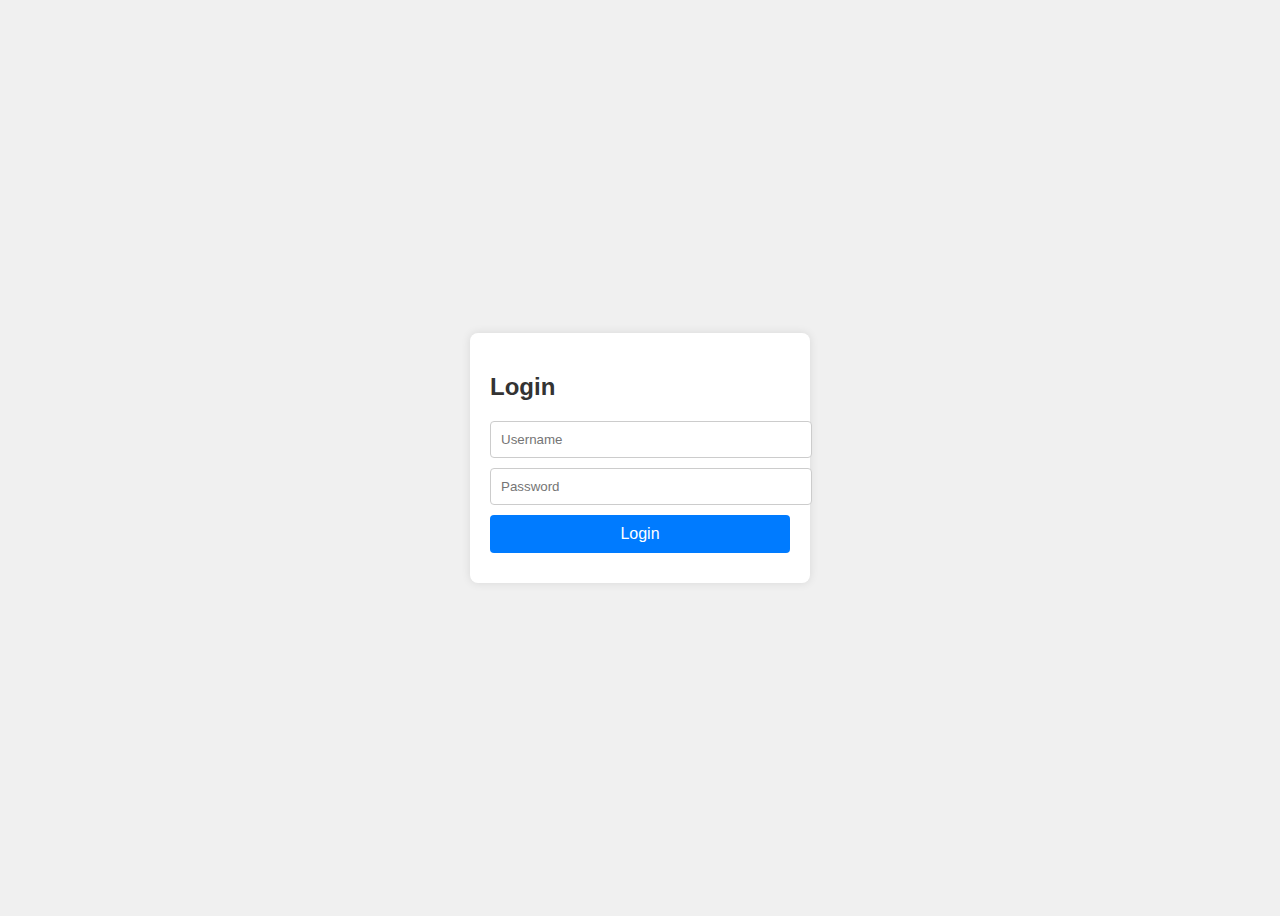
<file: statics/login.html>
<!DOCTYPE html>
<html lang="en">
<head>
    <meta charset="UTF-8">
    <meta name="viewport" content="width=device-width, initial-scale=1.0">
    <title>Login</title>
    <style>
        body {
            display: flex;
            justify-content: center;
            align-items: center;
            height: 100vh;
            background-color: #f0f0f0;
            font-family: Arial, sans-serif;
        }
        .login-container {
            background-color: #fff;
            padding: 20px;
            border-radius: 8px;
            box-shadow: 0 0 10px rgba(0, 0, 0, 0.1);
            width: 300px;
        }
        .login-container h2 {
            margin-bottom: 20px;
            color: #333;
        }
        .login-container input {
            width: 100%;
            padding: 10px;
            margin-bottom: 10px;
            border: 1px solid #ccc;
            border-radius: 4px;
        }
        .login-container button {
            width: 100%;
            padding: 10px;
            background-color: #007BFF;
            border: none;
            border-radius: 4px;
            color: #fff;
            font-size: 16px;
        }
        .login-container button:hover {
            background-color: #0056b3;
        }
        .error-message {
            color: red;
            font-size: 14px;
            margin-top: 10px;
        }
    </style>
</head>
<body>
<script>
    let token = localStorage.getItem('access_token');

    function isTokenExpired(token) {
        if (!token) return true;
        try {
            const payload = JSON.parse(atob(token.split('.')[1]));
            return payload.exp < Math.floor(Date.now() / 1000);
        } catch (e) {
            return true;
        }
    }

    if (token && !isTokenExpired(token)) {
        window.location.href = "/index.html";
    }
</script>

<!-- login container UI -->
<div class="login-container">
    <h2>Login</h2>
    <form id="login-form">
        <input type="text" id="username" placeholder="Username" required>
        <input type="password" id="password" placeholder="Password" required>
        <button type="submit">Login</button>
        <div class="error-message" id="error-message"></div>
    </form>
</div>

<!-- ✅ ไม่ต้องประกาศ token ซ้ำ -->
<script>
    const form = document.getElementById('login-form');
    const errorMessage = document.getElementById('error-message');

    form.addEventListener('submit', async (e) => {
        e.preventDefault();

        const username = document.getElementById('username').value.trim();
        const password = document.getElementById('password').value.trim();

        try {
            const response = await fetch('/auth/login', {
                method: 'POST',
                headers: { 'Content-Type': 'application/json' },
                body: JSON.stringify({ username, password }),
            });

            if (response.ok) {
                const result = await response.json();

                if (result?.data?.token) {
                    localStorage.setItem('access_token', result.data.token);
                    window.location.href = "/index.html";
                } else {
                    console.error("Login success but no token in response:", result);
                    document.getElementById('error-message').textContent = "Unexpected response from server: token missing.";
                }

            } else {
                const err = await response.text();
                errorMessage.textContent = `Login failed: ${err}`;
            }
        } catch (err) {
            errorMessage.textContent = `Network error: ${err.message}`;
        }
    });
</script>
</body>
</html>
</file>
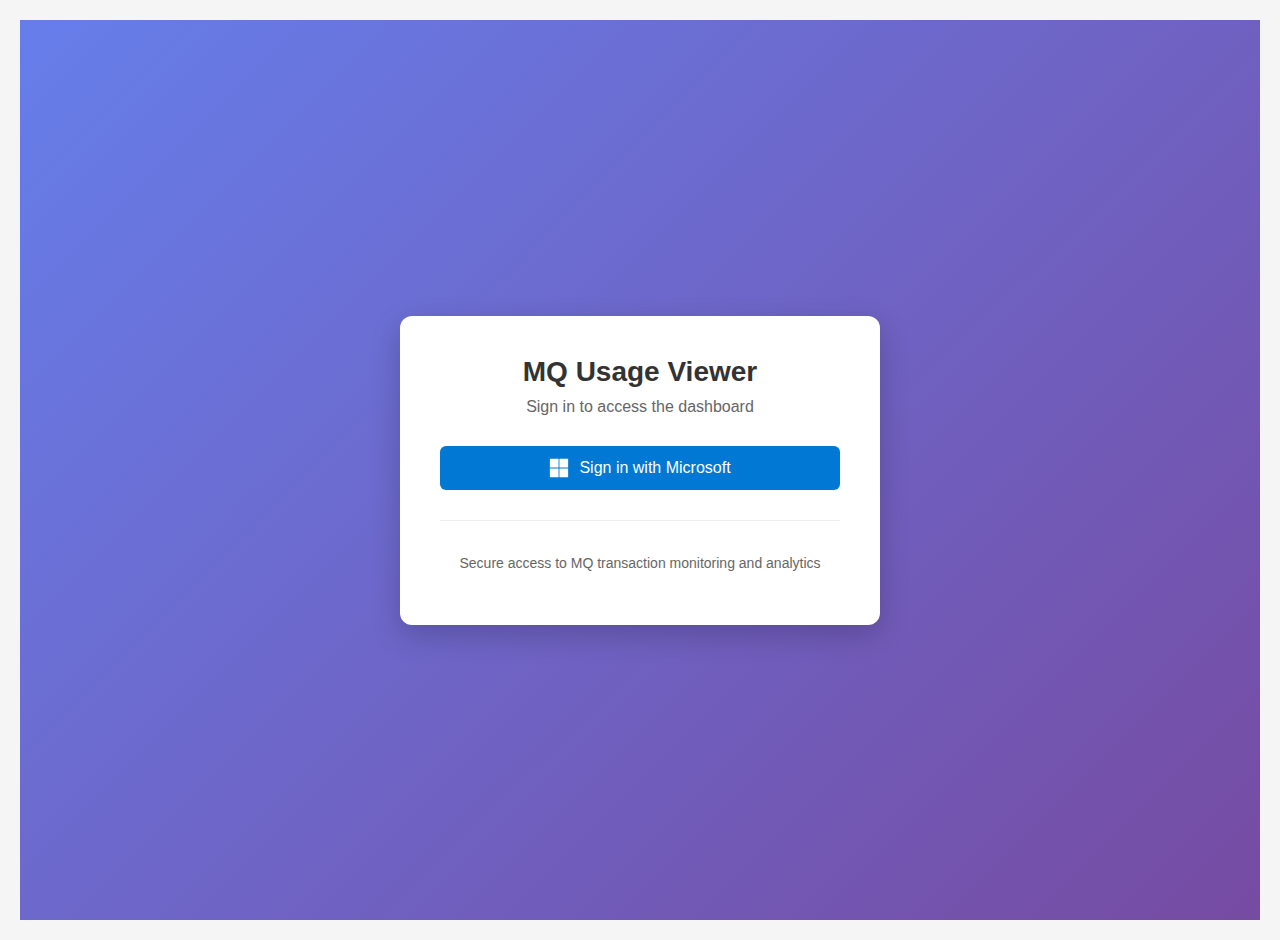
<file: statics/login_entra_id.html>
<!DOCTYPE html>
<html lang="en">
<head>
    <meta charset="UTF-8">
    <meta name="viewport" content="width=device-width, initial-scale=1.0">
    <title>MQ Usage Viewer - Login</title>
    <link rel="stylesheet" href="css/styles.css">
    <script src="https://alcdn.msauth.net/browser/2.38.3/js/msal-browser.min.js"></script>
    <style>
        .login-container {
            display: flex;
            justify-content: center;
            align-items: center;
            min-height: 100vh;
            background: linear-gradient(135deg, #667eea 0%, #764ba2 100%);
        }
        
        .login-card {
            background: white;
            padding: 40px;
            border-radius: 12px;
            box-shadow: 0 10px 30px rgba(0, 0, 0, 0.2);
            text-align: center;
            max-width: 400px;
            width: 90%;
        }
        
        .login-title {
            font-size: 28px;
            font-weight: bold;
            color: #333;
            margin-bottom: 10px;
        }
        
        .login-subtitle {
            color: #666;
            margin-bottom: 30px;
            font-size: 16px;
        }
        
        .entra-login-btn {
            background: #0078d4;
            color: white;
            border: none;
            padding: 12px 24px;
            border-radius: 6px;
            font-size: 16px;
            font-weight: 500;
            cursor: pointer;
            width: 100%;
            display: flex;
            align-items: center;
            justify-content: center;
            gap: 10px;
            transition: background-color 0.3s ease;
        }
        
        .entra-login-btn:hover {
            background: #106ebe;
        }
        
        .entra-login-btn:disabled {
            background: #ccc;
            cursor: not-allowed;
        }
        
        .microsoft-logo {
            width: 20px;
            height: 20px;
        }
        
        .loading-spinner {
            display: none;
            width: 20px;
            height: 20px;
            border: 2px solid #ffffff;
            border-top: 2px solid transparent;
            border-radius: 50%;
            animation: spin 1s linear infinite;
        }
        
        @keyframes spin {
            0% { transform: rotate(0deg); }
            100% { transform: rotate(360deg); }
        }
        
        .error-message {
            color: #d32f2f;
            margin-top: 15px;
            padding: 10px;
            background: #ffebee;
            border-radius: 4px;
            display: none;
        }
        
        .app-info {
            margin-top: 30px;
            padding-top: 20px;
            border-top: 1px solid #eee;
            color: #666;
            font-size: 14px;
        }
    </style>
</head>
<body>
    <div class="login-container">
        <div class="login-card">
            <div class="login-title">MQ Usage Viewer</div>
            <div class="login-subtitle">Sign in to access the dashboard</div>
            
            <button id="loginBtn" class="entra-login-btn">
                <svg class="microsoft-logo" viewBox="0 0 23 23" fill="currentColor">
                    <path d="M1 1h10v10H1V1zm11 0h10v10H12V1zM1 12h10v10H1V12zm11 0h10v10H12V12z"/>
                </svg>
                <span id="loginText">Sign in with Microsoft</span>
                <div id="loadingSpinner" class="loading-spinner"></div>
            </button>
            
            <div id="errorMessage" class="error-message"></div>
            
            <div class="app-info">
                <p>Secure access to MQ transaction monitoring and analytics</p>
            </div>
        </div>
    </div>

    <script>
        // MSAL Configuration
        const msalConfig = {
            auth: {
                clientId: "YOUR_CLIENT_ID", // Replace with your Azure App Registration Client ID
                authority: "https://login.microsoftonline.com/YOUR_TENANT_ID", // Replace with your tenant ID
                redirectUri: window.location.origin + "/index.html" // Redirect to main app after login
            },
            cache: {
                cacheLocation: "sessionStorage",
                storeAuthStateInCookie: false
            }
        };

        // Login Request Configuration
        const loginRequest = {
            scopes: ["User.Read"]
        };

        // Initialize MSAL
        const msalInstance = new msal.PublicClientApplication(msalConfig);

        // DOM Elements
        const loginBtn = document.getElementById('loginBtn');
        const loginText = document.getElementById('loginText');
        const loadingSpinner = document.getElementById('loadingSpinner');
        const errorMessage = document.getElementById('errorMessage');

        // Check if user is already logged in
        window.addEventListener('load', async () => {
            try {
                const accounts = msalInstance.getAllAccounts();
                if (accounts.length > 0) {
                    // User is already logged in, redirect to main app
                    window.location.href = '/index.html';
                }
            } catch (error) {
                console.error('Error checking login status:', error);
            }
        });

        // Login function
        async function login() {
            try {
                showLoading(true);
                hideError();

                const loginResponse = await msalInstance.loginPopup(loginRequest);
                
                if (loginResponse) {
                    // Store user info in session storage for the main app
                    sessionStorage.setItem('userAccount', JSON.stringify(loginResponse.account));
                    
                    // Redirect to main application
                    window.location.href = '/index.html';
                }
            } catch (error) {
                console.error('Login failed:', error);
                showError('Login failed. Please try again.');
            } finally {
                showLoading(false);
            }
        }

        // Utility functions
        function showLoading(isLoading) {
            if (isLoading) {
                loginBtn.disabled = true;
                loginText.textContent = 'Signing in...';
                loadingSpinner.style.display = 'block';
            } else {
                loginBtn.disabled = false;
                loginText.textContent = 'Sign in with Microsoft';
                loadingSpinner.style.display = 'none';
            }
        }

        function showError(message) {
            errorMessage.textContent = message;
            errorMessage.style.display = 'block';
        }

        function hideError() {
            errorMessage.style.display = 'none';
        }

        // Event listeners
        loginBtn.addEventListener('click', login);

        // Handle redirect response (if using redirect instead of popup)
        msalInstance.handleRedirectPromise().then((response) => {
            if (response) {
                sessionStorage.setItem('userAccount', JSON.stringify(response.account));
                window.location.href = '/index.html';
            }
        }).catch((error) => {
            console.error('Redirect handling error:', error);
            showError('Authentication error. Please try again.');
        });
    </script>
</body>
</html>
</file>
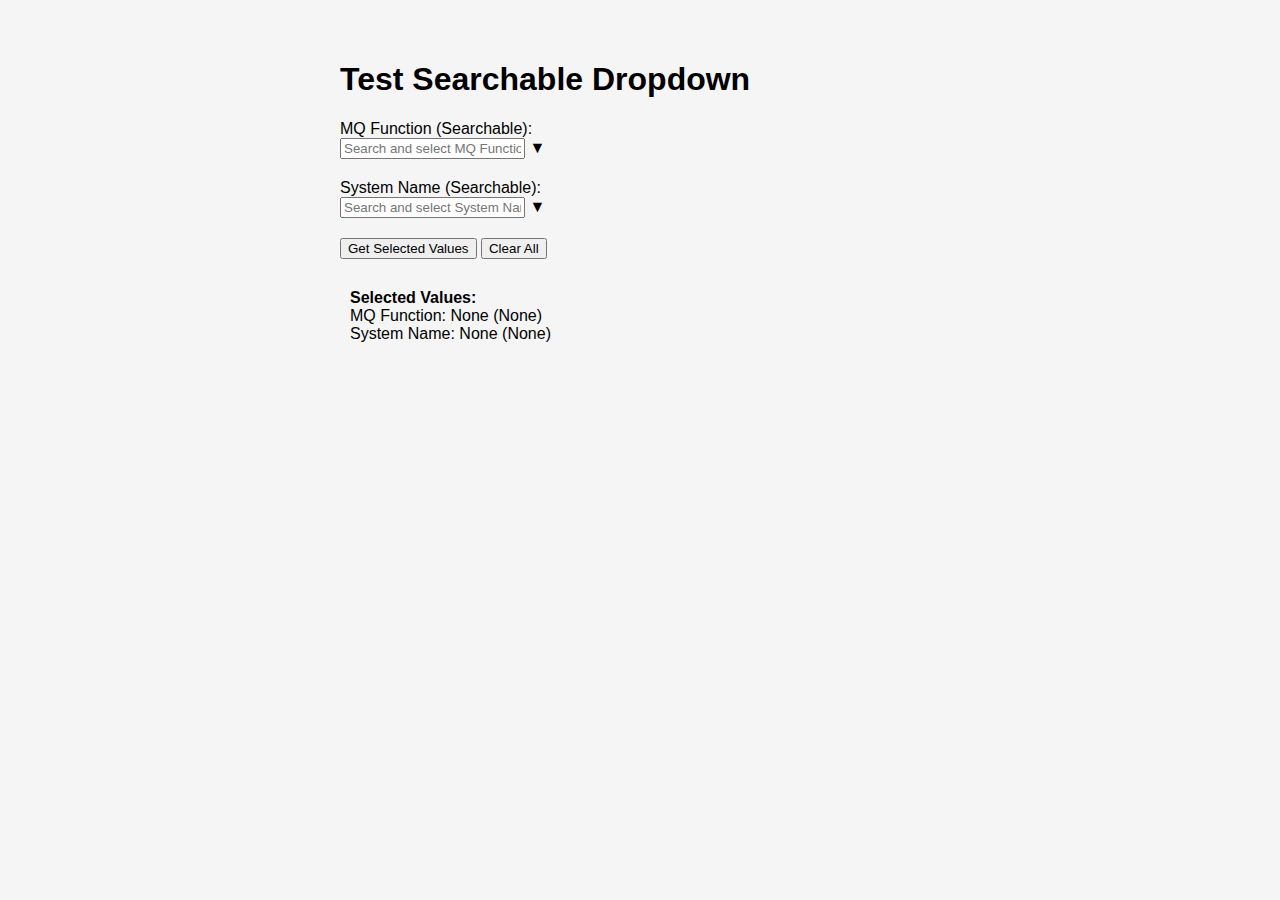
<file: statics/test-dropdown.html>
<!DOCTYPE html>
<html lang="en">
<head>
    <meta charset="UTF-8">
    <meta name="viewport" content="width=device-width, initial-scale=1.0">
    <title>Test Searchable Dropdown</title>
    <link rel="stylesheet" href="css/styles.css">
</head>
<body>
    <div style="padding: 20px; max-width: 600px; margin: 0 auto;">
        <h1>Test Searchable Dropdown</h1>
        
        <div style="margin-bottom: 20px;">
            <label>MQ Function (Searchable):</label>
            <div id="test-dropdown-1"></div>
        </div>
        
        <div style="margin-bottom: 20px;">
            <label>System Name (Searchable):</label>
            <div id="test-dropdown-2"></div>
        </div>
        
        <div style="margin-bottom: 20px;">
            <button id="get-values">Get Selected Values</button>
            <button id="clear-all">Clear All</button>
        </div>
        
        <div id="output" style="background: #f5f5f5; padding: 10px; border-radius: 4px; margin-top: 20px;">
            <strong>Selected Values:</strong><br>
            <span id="values">None selected</span>
        </div>
    </div>

    <script src="js/searchable-select.js"></script>
    <script>
        // Test data
        const mqFunctions = [
            'MQPUT_Function_A',
            'MQGET_Function_B', 
            'MQPUT_Function_C',
            'MQGET_Function_D',
            'MQINQ_Function_E',
            'MQSET_Function_F',
            'MQOPEN_Function_G',
            'MQCLOSE_Function_H',
            'MQCMIT_Function_I',
            'MQBACK_Function_J'
        ];
        
        const systemNames = [
            'System_Alpha',
            'System_Beta',
            'System_Gamma',
            'System_Delta',
            'System_Epsilon',
            'System_Zeta',
            'System_Eta',
            'System_Theta'
        ];

        // Initialize searchable dropdowns
        const dropdown1 = new SearchableSelect('test-dropdown-1', {
            placeholder: 'Search and select MQ Function...',
            onSelect: (value, text) => {
                console.log('MQ Function selected:', value, text);
                updateOutput();
            }
        });

        const dropdown2 = new SearchableSelect('test-dropdown-2', {
            placeholder: 'Search and select System Name...',
            onSelect: (value, text) => {
                console.log('System Name selected:', value, text);
                updateOutput();
            }
        });

        // Set test data
        dropdown1.setData(mqFunctions);
        dropdown2.setData(systemNames);

        // Event handlers
        document.getElementById('get-values').addEventListener('click', () => {
            updateOutput();
        });

        document.getElementById('clear-all').addEventListener('click', () => {
            dropdown1.clear();
            dropdown2.clear();
            updateOutput();
        });

        function updateOutput() {
            const value1 = dropdown1.getValue();
            const text1 = dropdown1.getText();
            const value2 = dropdown2.getValue();
            const text2 = dropdown2.getText();
            
            document.getElementById('values').innerHTML = `
                MQ Function: ${value1 || 'None'} (${text1 || 'None'})<br>
                System Name: ${value2 || 'None'} (${text2 || 'None'})
            `;
        }

        // Initial output
        updateOutput();
    </script>
</body>
</html>
</file>
<file: statics/css/styles.css>
body {
    font-family: Arial, sans-serif;
    margin: 0;
    padding: 20px;
    background-color: #f5f5f5;
}
.header {
    display: flex;
    justify-content: space-between;
    align-items: center;
}
.search-panel {
    background-color: #fff;
    padding: 16px;
    margin-top: 20px;
    border-radius: 8px;
    box-shadow: 0 0 8px rgba(0, 0, 0, 0.1);
}
.search-panel label {
    display: block;
    margin-bottom: 6px;
    font-weight: bold;
}
.search-panel input,
.search-panel select {
    width: 100%;
    padding: 8px;
    margin-bottom: 12px;
    border-radius: 4px;
    border: 1px solid #ccc;
}
.btn-group {
    display: flex;
    gap: 10px;
}
.btn-group button {
    flex: 1;
    padding: 10px;
    border: none;
    border-radius: 4px;
    color: white;
    cursor: pointer;
}
#search-btn { background-color: #007bff; }
#search-btn:hover { background-color: #0056b3; }
#graph-btn { background-color: #28a745; }
#graph-btn:hover { background-color: #218838; }

.tabs {
    margin-top: 20px;
}
.tab-buttons {
    display: flex;
    gap: 10px;
    margin-bottom: 10px;
}
.tab-buttons button {
    padding: 8px 16px;
    border: none;
    border-radius: 4px;
    background-color: #ccc;
    cursor: pointer;
}
.tab-buttons button.active {
    background-color: #007bff;
    color: white;
}
.tab-content {
    display: none;
}
.tab-content.active {
    display: block;
}
#search-result, #chart-container {
    background-color: #fff;
    padding: 16px;
    border-radius: 8px;
    box-shadow: 0 0 8px rgba(0, 0, 0, 0.1);
    overflow-x: auto;
}
table {
    width: 100%;
    border-collapse: collapse;
}
th, td {
    padding: 8px;
    border: 1px solid #ccc;
    text-align: left;
}
th {
    cursor: pointer;
    background-color: #eaeaea;
}
.pagination {
    margin-top: 16px;
    display: flex;
    justify-content: center;
    gap: 10px;
}
.pagination button {
    padding: 6px 12px;
    cursor: pointer;
}
</file>
